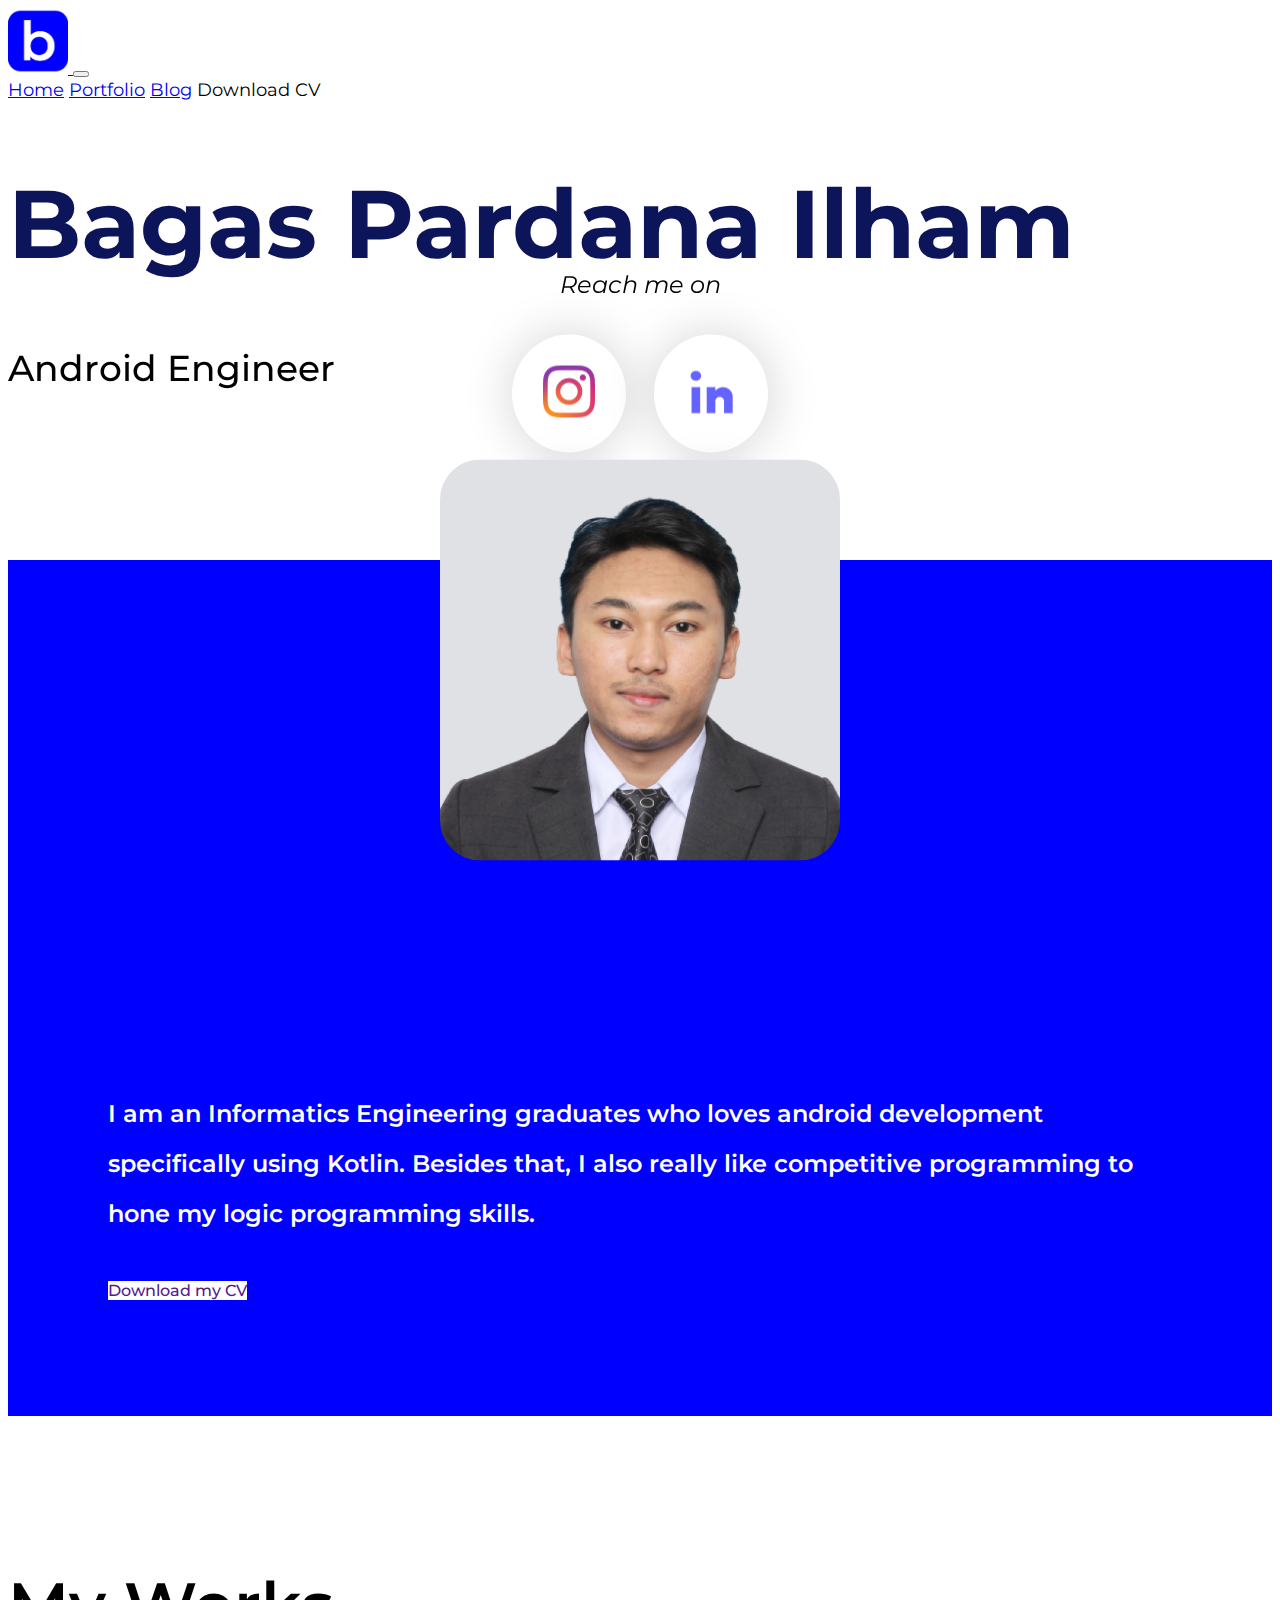
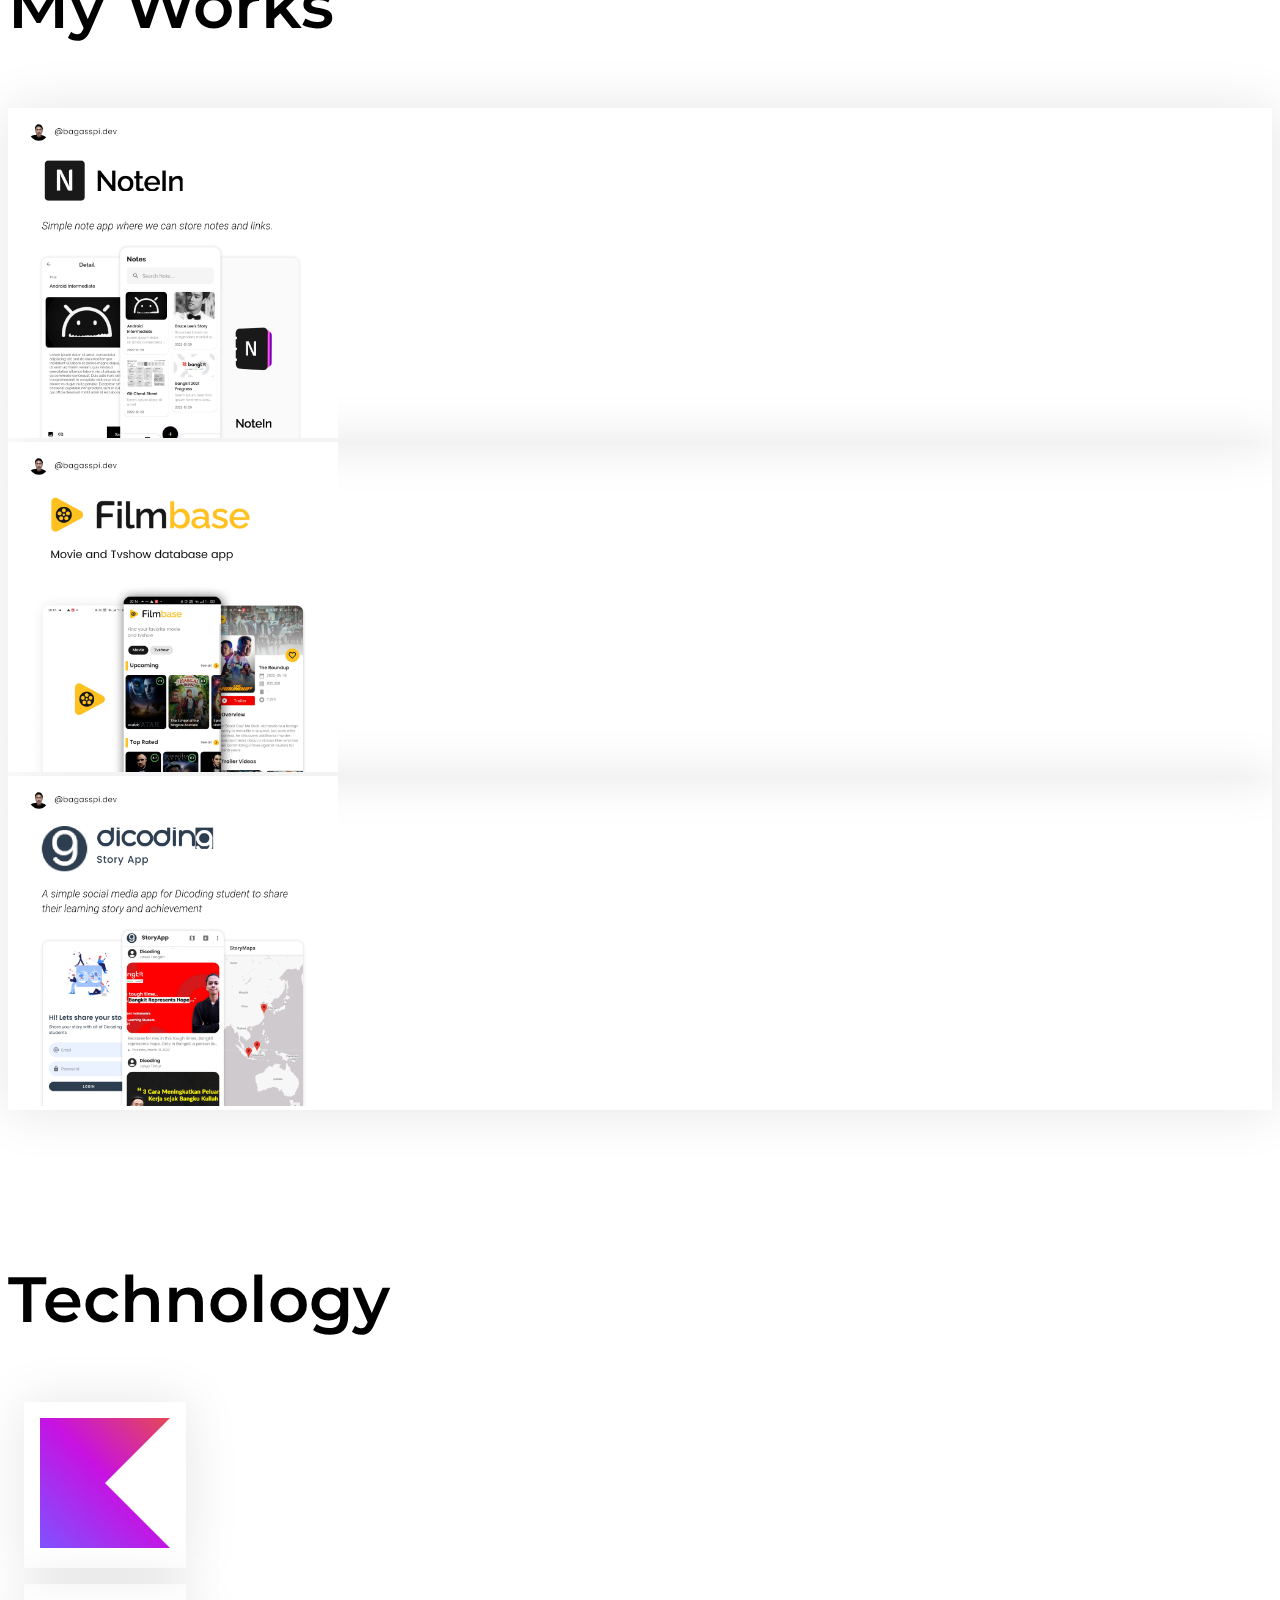
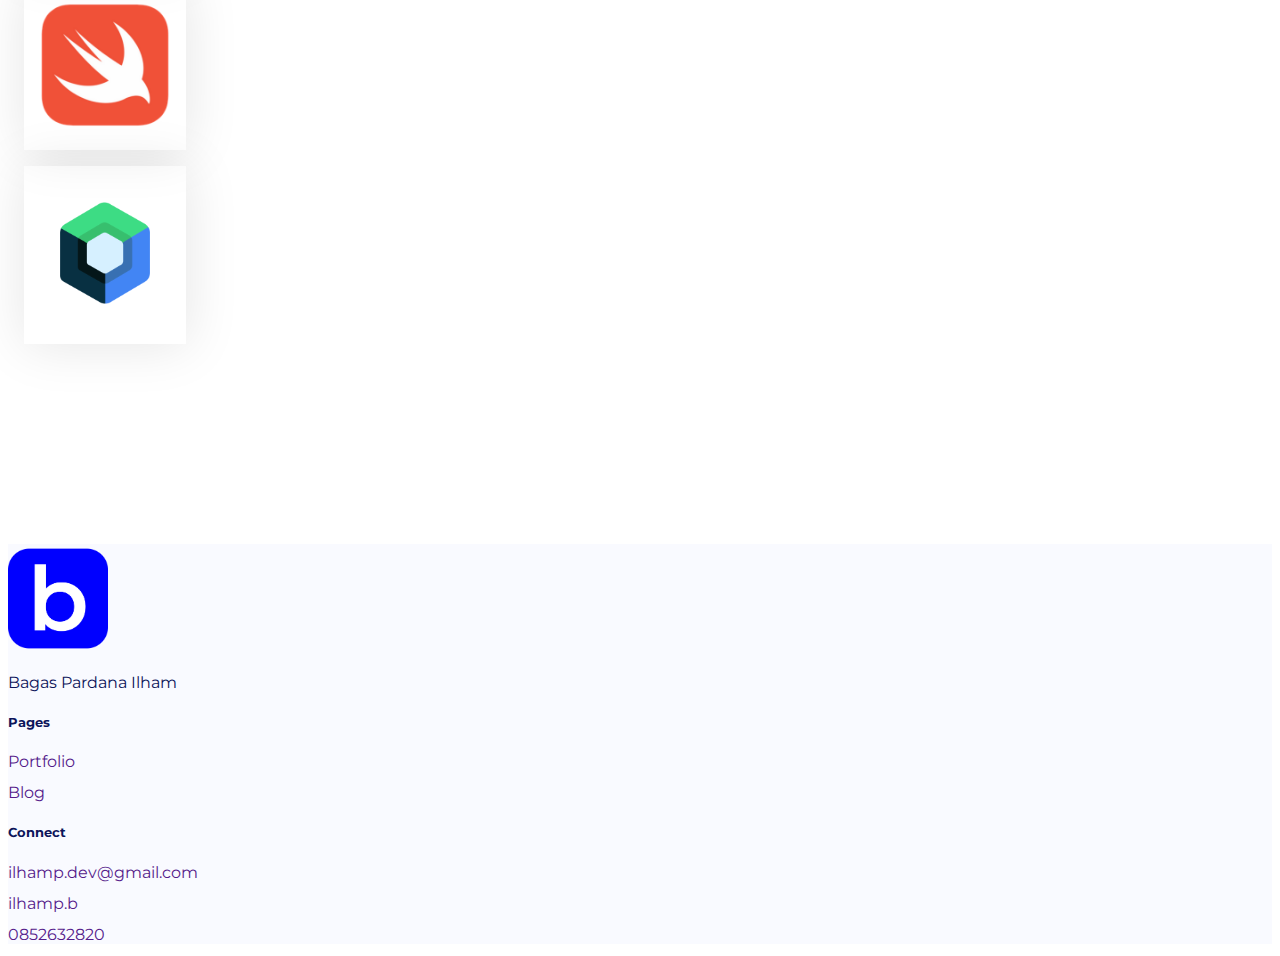
<file: index.html>
<!DOCTYPE html>
<html lang="en">
  <head>
    <meta charset="UTF-8" />
    <meta http-equiv="X-UA-Compatible" content="IE=edge" />
    <meta name="viewport" content="width=device-width, initial-scale=1.0" />

    <link href="https://cdn.jsdelivr.net/npm/bootstrap@5.2.0-beta1/dist/css/bootstrap.min.css" rel="stylesheet" integrity="sha384-0evHe/X+R7YkIZDRvuzKMRqM+OrBnVFBL6DOitfPri4tjfHxaWutUpFmBp4vmVor" crossorigin="anonymous" />

    <link rel="stylesheet" href="css/style.css" />
    <link href="https://unpkg.com/aos@2.3.1/dist/aos.css" rel="stylesheet" />

    <link rel="icon" href="assets/img/bagas logo.png" type="image/x-icon" />

    <title>Bagas Pardana Ilham</title>
  </head>
  <body>
    <nav class="navbar navbar-expand-lg bg-transparent pt-3 pb-3">
      <div class="container">
        <a class="navbar-brand" href="#">
          <img src="assets/img/bagas logo.png" width="60" alt="" />
        </a>
        <button class="navbar-toggler" type="button" data-bs-toggle="collapse" data-bs-target="#navbarNavAltMarkup" aria-controls="navbarNavAltMarkup" aria-expanded="false" aria-label="Toggle navigation">
          <span class="navbar-toggler-icon"></span>
        </button>
        <div class="collapse navbar-collapse" id="navbarNavAltMarkup">
          <div class="navbar-nav ms-auto gap-4">
            <a class="nav-link active" aria-current="page" href="#">Home</a>
            <a class="nav-link" href="#">Portfolio</a>
            <a class="nav-link" href="#">Blog</a>
            <a class="btn btn-light rounded-3 px-4">Download CV</a>
          </div>
        </div>
      </div>
    </nav>

    <section class="hero mt-5">
      <div class="container">
        <div class="row pt-2 d-flex flex-row">
          <div class="col-md-6" data-aos="fade-right" style="position: relative">
            <h1 class="my-name mt-2 mb-4">Bagas Pardana Ilham</h1>
            <p class="my-title">Android Engineer</p>
            <!-- <div class="button-hero mt-5">
              <a href="" class="btn-hero py-3 px-5 me-3 rounded-5 text-white">Explore</a>
            </div> -->
          </div>
          <div class="col-md-6" style="position: relative">
            <div class="row socialmedia-links">
              <div class="col-12">
                <div class="row">
                  <p>Reach me on</p>
                </div>
                <div class="row">
                  <a href="https://www.instagram.com/bagasspi.dev/?hl=id"><img src="assets/img/instagram icon.png" /></a>
                  <a href="https://www.linkedin.com/in/bagaspi/"><img src="assets/img/linkedin icon.png" /></a>
                </div>
                <div class="row">
                  <a href="https://github.com/bagaspardanailham18"><img src="assets/img/github icon.png" /></a>
                  <a href="https://medium.com/@ilhamp.dev"><img src="assets/img/medium icon.png" /></a>
                </div>
              </div>
            </div>
          </div>
        </div>
      </div>
    </section>

    <section class="profile">
      <div class="container">
        <div class="row">
          <div class="col-md-6"><img src="assets/img/bagas.jpg" width="400" /></div>
          <div class="profile-description col-md-6">
            <p>I am an Informatics Engineering graduates who loves android development specifically using Kotlin. Besides that, I also really like competitive programming to hone my logic programming skills.</p>
            <div class="button-profile mt-5">
              <a href="" class="btn-profile py-3 px-5 me-3 rounded-5">Download my CV</a>
            </div>
          </div>
        </div>
      </div>
    </section>

    <section class="myworks">
      <div class="container">
        <div class="row">
          <div class="col">
            <p>My Works</p>
          </div>
        </div>
        <div class="row mt-4">
          <div class="col-md-4">
            <div class="myworks-box rounded-4">
              <a href="https://github.com/bagaspardanailham18/NoteIn">
                <img src="assets/img/Notein.png" width="330" class="myworks-img rounded-4" alt="" />
              </a>
            </div>
          </div>
          <div class="col-md-4">
            <div class="myworks-box rounded-4">
              <a href="https://github.com/bagaspardanailham18/filmbase">
                <img src="assets/img/Filmbase.png" width="330" class="myworks-img rounded-4" alt="" />
              </a>
            </div>
          </div>
          <div class="col-md-4">
            <div class="myworks-box rounded-4">
              <a href="https://github.com/bagaspardanailham18/dicoding-story-app">
                <img src="assets/img/Dicoding.png" width="330" class="myworks-img rounded-4" alt="" />
              </a>
            </div>
          </div>
        </div>
      </div>
    </section>

    <section class="technology">
      <div class="container">
        <div class="row">
          <div class="col">
            <p>Technology</p>
          </div>
        </div>
        <div class="row mt-4">
          <div class="technology-box rounded-4">
            <img src="assets/img/kotlin logo.png" width="130" class="technology-img rounded-4" alt="" />
          </div>
          <div class="technology-box rounded-4">
            <img src="assets/img/Swift logo.png" width="130" class="technology-img rounded-4" alt="" />
          </div>
          <div class="technology-box rounded-4">
            <img src="assets/img/jetpack compose logo.png" width="130" class="technology-img rounded-4" alt="" />
          </div>
        </div>
      </div>
    </section>

    <section class="footer py-5">
      <div class="container">
        <div class="row">
          <div class="col-md-3">
            <img src="assets/img/bagas logo.png" width="100" alt="" />
            <p class="fw-bold mt-4">Bagas Pardana Ilham</p>
          </div>
          <div class="col"></div>
          <div class="col-md-2">
            <h5 class="mb-3">Pages</h5>
            <a href=""><span>Portfolio</span></a>
            <a href=""><span>Blog</span></a>
          </div>
          <div class="col-md-2">
            <h5 class="mb-3">Connect</h5>
            <a href=""><span>ilhamp.dev@gmail.com</span></a>
            <a href=""><span>ilhamp.b</span></a>
            <a href=""><span>0852632820</span></a>
          </div>
        </div>
      </div>
    </section>

    <script src="https://unpkg.com/aos@2.3.1/dist/aos.js"></script>
    <script>
      AOS.init();
    </script>
    <script type="text/javascript" src="js/vanilla-tilt.js"></script>
    <script type="text/javascript">
      VanillaTilt.init(document.querySelectorAll('.category-box'), {
        max: 25,
        speed: 400,
      });
    </script>
    <script src="https://cdn.jsdelivr.net/npm/bootstrap@5.2.0-beta1/dist/js/bootstrap.bundle.min.js" integrity="sha384-pprn3073KE6tl6bjs2QrFaJGz5/SUsLqktiwsUTF55Jfv3qYSDhgCecCxMW52nD2" crossorigin="anonymous"></script>
  </body>
</html>
</file>
<file: css/style.css>
@import url('https://fonts.googleapis.com/css2?family=Montserrat:wght@300;400;500;600;700&display=swap');

body {
  font-family: 'Montserrat', sans-serif;
}

.navbar {
  font-size: 18px;
}

.hero h1 {
  color: #0c145a;
  font-weight: 700;
}

.hero img {
  width: 500px;
}

.my-name {
  font-size: 96px;
  font-weight: 600;
}

.my-title {
  font-size: 36px;
  font-weight: 500;
}

.socialmedia-links {
  position: absolute;
  top: 50%;
  left: 50%;
  transform: translate(-50%, -50%);
  text-align: center;
}

.socialmedia-links p {
  font-size: 24px;
  font-style: italic;
  margin-bottom: 24px;
}

.socialmedia-links a {
  width: auto;
  background-color: white;
  box-shadow: 1px 1px 50px 1px rgba(0, 0, 0, 0.178);
  padding: 31px;
  border-radius: 50%;
  display: inline-block;
  margin: 12px;
}
.socialmedia-links img {
  width: 52px;
  height: 52px;
}

.btn-profile {
  background-color: white;
  text-decoration: none;
  font-size: 16px;
  font-weight: 500;
}

.profile {
  background-color: #0000ff;
  margin-top: 170px;
  padding: 100px;
}

.profile img {
  margin: auto;
  position: relative;
  top: 50%;
  left: 50%;
  transform: translate(-50%, -50%);
  border-radius: 40px;
}

.profile-description {
  font-size: 24px;
  font-weight: 600;
  color: white;
  line-height: 50px;
}

.myworks {
  margin-top: 150px;
}

.myworks p {
  font-size: 64px;
  font-weight: 600;
}

.myworks-box {
  box-shadow: 1px 1px 50px 1px rgba(0, 0, 0, 0.103);
}

.technology {
  margin-top: 150px;
}

.technology p {
  font-size: 64px;
  font-weight: 600;
}

.technology-box {
  width: fit-content;
  padding: 16px;
  margin: 16px;
  box-shadow: 1px 1px 50px 1px rgba(0, 0, 0, 0.103);
}

.footer {
  background-color: #f9faff;
  margin-top: 200px;
  color: #0c145a;
}

.footer a {
  display: block;
  text-decoration: none;
  margin-bottom: 12px;
}
</file>
